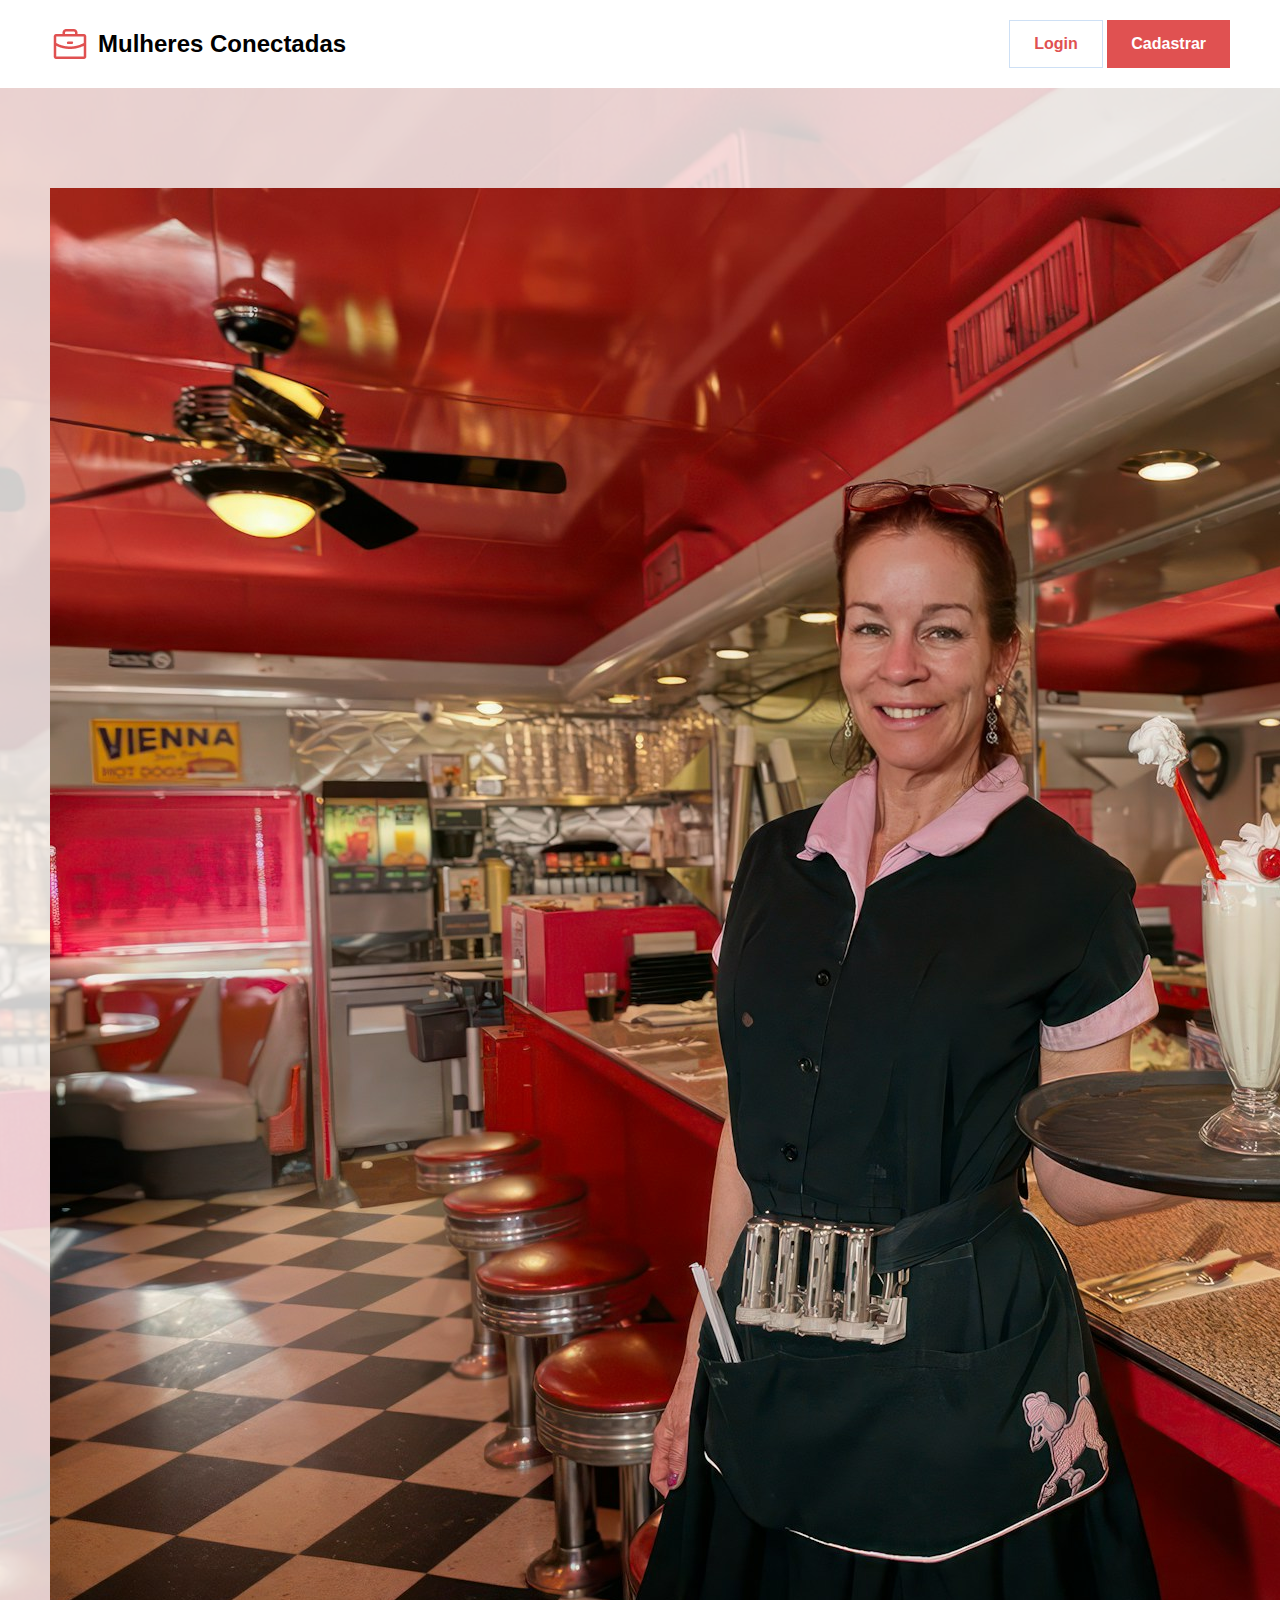
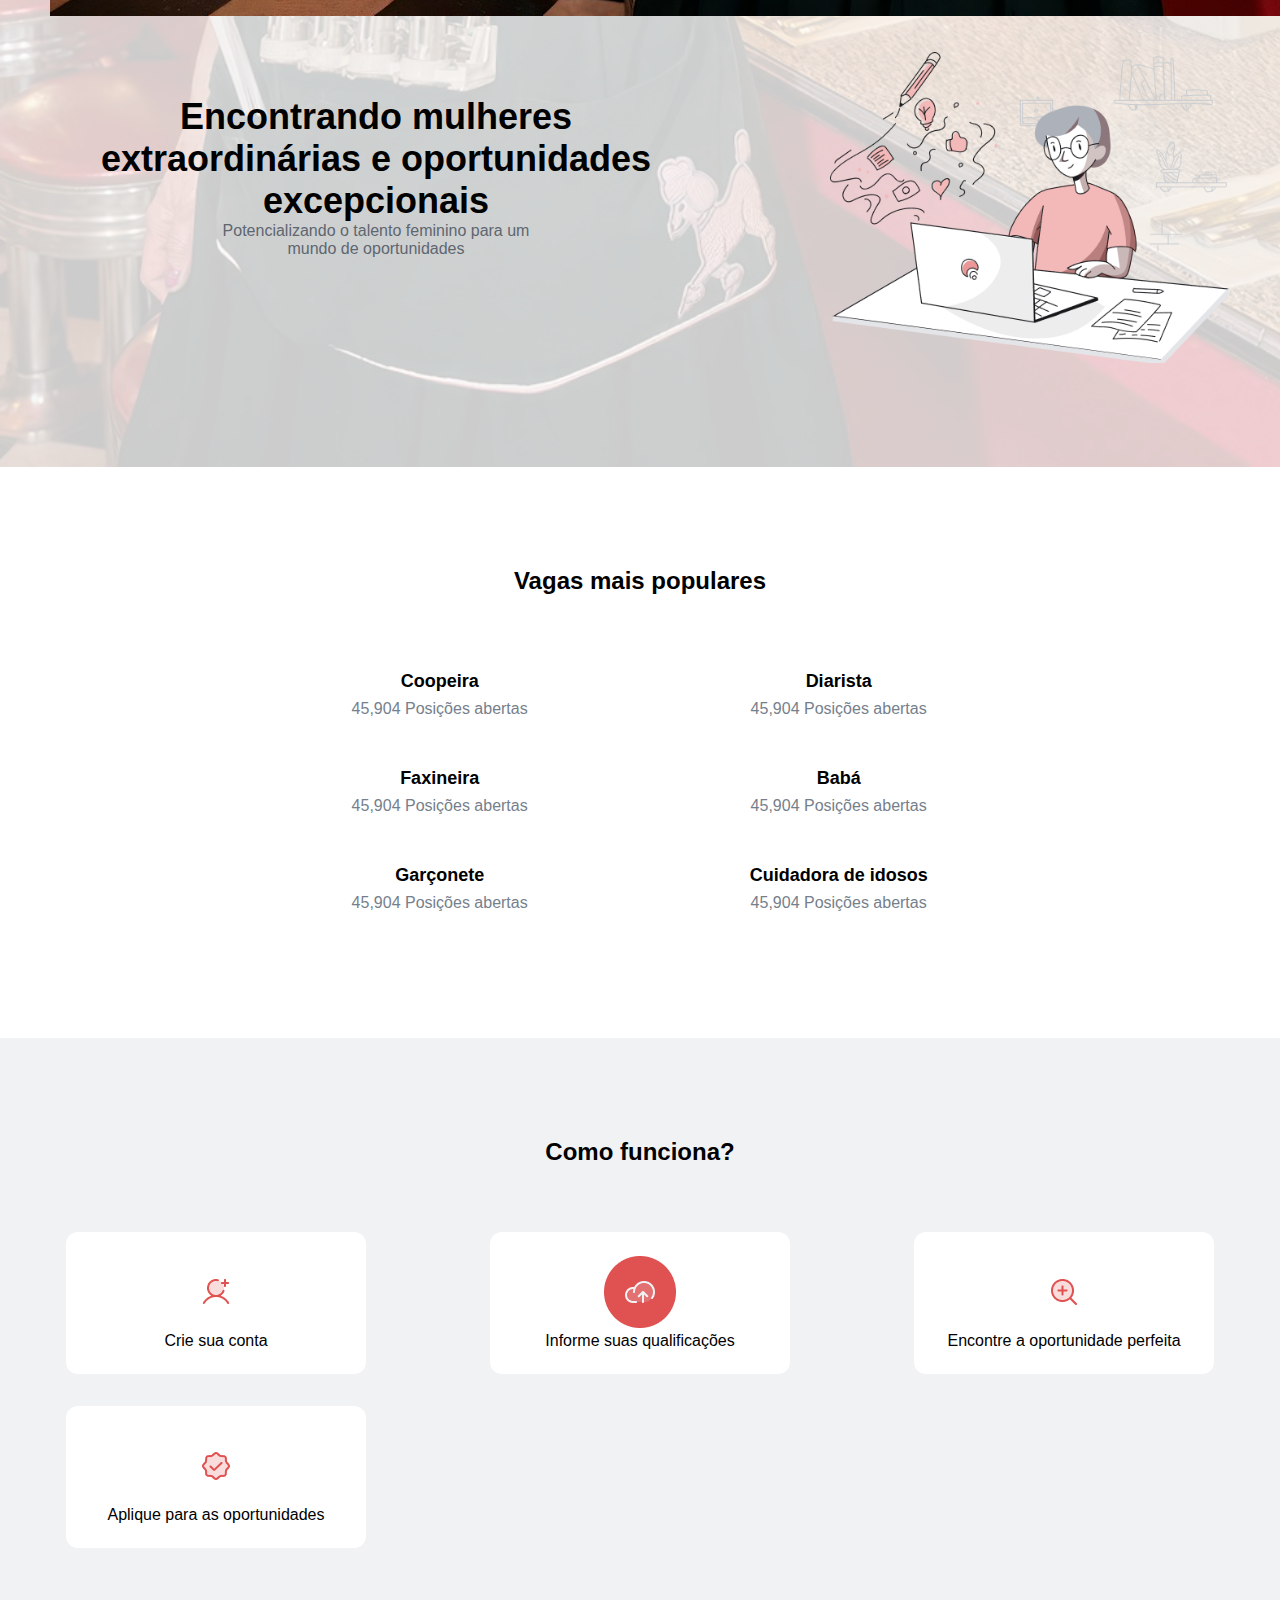
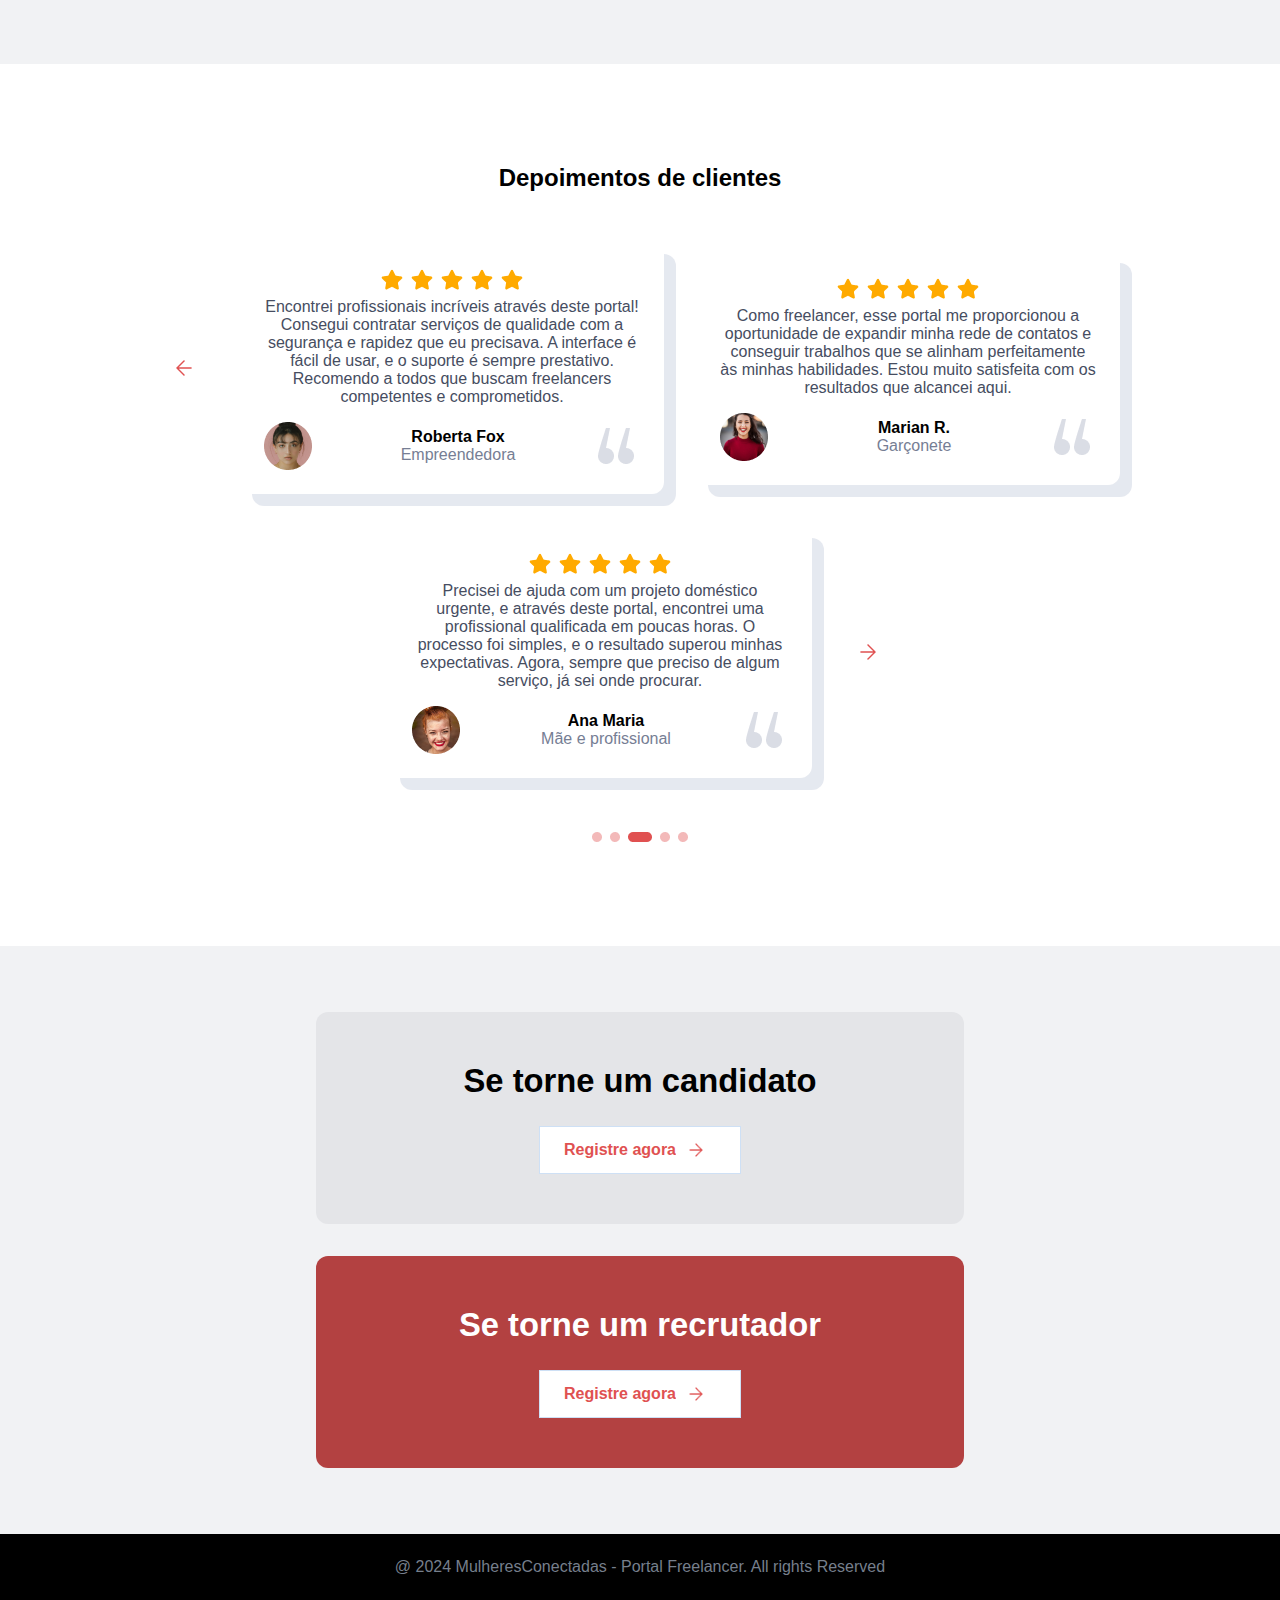
<file: mulheres-conectadas/index.html>
<!doctype html>
<html lang="pt-BR">   
  <head>
    <meta charset="utf-8" />
    <title>Mulheres Conectadas</title>
    <link rel="stylesheet" href="styles.css">
  </head>

  <body>

    <header>
      <nav>
        <!--a primeira div vai representar a logo do menu-->
        <div class="logo">
          <img src="briefcase-1.png" alt="logo da página">
  
          <p>Mulheres Conectadas</p>
        </div>
  
        <div>
          <button>Login</button>
          <button class="botao-cadastrar">Cadastrar</button>
        </div>
      </nav>
    </header>

    <main>
      <section class="hero">
        <img class="imagem-fundo" src="foto-fundo.jpg" alt="logo da página">      
        <div class="conteudo-hero">
          <div class="informacao-hero">
            <h1>Encontrando mulheres extraordinárias e oportunidades excepcionais</h1>
            
            <p>Potencializando o talento feminino para um<br> mundo de oportunidades</p>
          </div>
          
          <div class="imagem-hero">
            <img src="ilustracao.png" alt="logo da página">
          </div>
        </div>      
      </section>

      <section class="vagas-mais-populares">
        <h2>Vagas mais populares</h2>

        <table>
          <tbody>
            <tr>
              <td>Coopeira <span>45,904 Posições abertas</span> </td>
              <td>Diarista <span>45,904 Posições abertas</span> </td>
            </tr>
            
            <tr>
              <td>Faxineira <span>45,904 Posições abertas</span> </td>
              <td>Babá <span>45,904 Posições abertas</span> </td>
            </tr>

            <tr>
              <td>Garçonete <span>45,904 Posições abertas</span> </td>
              <td>Cuidadora de idosos <span>45,904 Posições abertas</span> </td>
            </tr>
          </tbody>
        </table>
        
      </section>

      <section class="como-funciona">
        <h2>Como funciona?</h2>

        <div class="conteudo-como-funciona">

          <div class="informacao-como-funciona">
            <img src="user.png" alt="Ícone de usuário">
            <p>Crie sua conta</p>
          </div>

          <div class="informacao-como-funciona">
            <img src="qualificacao.png" alt="Ícone de qualificação">
            <p>Informe suas qualificações</p>
          </div>

          <div class="informacao-como-funciona">
            <img src="encontrar-oportunidade.png" alt="Ícone de encontrar oportunidade">
            <p>Encontre a oportunidade perfeita</p>
          </div>

          <div class="informacao-como-funciona">
            <img src="aplicar-oportunidade.png" alt="Ícone de aplicar oportunidade">
            <p>Aplique para as oportunidades</p>
          </div>

        </div>
      </section>

      <section class="depoimentos">
        <h2>Depoimentos de clientes</h2>
        
        <div class="conteudo-depoimentos">
          <img src="left-arrow.png" alt="seta esquerda">

          <div class="depoimento-card">

            <div class="cabecalho-depoimento">
              <img src="rating.png" alt="estrelas">
            </div>

            <div class="corpo-depoimento">
              <p>Encontrei profissionais incríveis através deste portal! Consegui contratar serviços de qualidade com a segurança e rapidez que eu precisava. A interface é fácil de usar, e o suporte é sempre prestativo. Recomendo a todos que buscam freelancers competentes e comprometidos.</p>
            </div>

            <div class="rodape-depoimento">
              <img src="person-1.png" alt="pessoa 1">

              <div class="perfil-depoimento">
                <p> <strong>Roberta Fox</strong> </p>
                <p class="profissao">Empreendedora</p>
              </div>
              
              <img src="quote.png" alt="">
            </div>
            
          </div>

          <div class="depoimento-card">
            <div class="cabecalho-depoimento">
              <img src="rating.png" alt="estrelas">
            </div>

            <div class="corpo-depoimento">
              <p>Como freelancer, esse portal me proporcionou a oportunidade de expandir minha rede de contatos e conseguir trabalhos que se alinham perfeitamente às minhas habilidades. Estou muito satisfeita com os resultados que alcancei aqui.</p>
            </div>

            <div class="rodape-depoimento">
              <img src="person-2.png" alt="pessoa 2">
              <div class="perfil-depoimento">
                <p> <strong>Marian R.</strong> </p>
                <p class="profissao">Garçonete</p>
              </div>
              <img class="quote" src="quote.png" alt="">
            </div>

          </div>

          <div class="depoimento-card">            
            <div class="cabecalho-depoimento">
              <img src="rating.png" alt="estrelas">
            </div>

            <div class="corpo-depoimento">
              <p>Precisei de ajuda com um projeto doméstico urgente, e através deste portal, encontrei uma profissional qualificada em poucas horas. O processo foi simples, e o resultado superou minhas expectativas. Agora, sempre que preciso de algum serviço, já sei onde procurar.</p>
            </div>

            <div class="rodape-depoimento">
              <img src="person-3.png" alt="pessoa 3">
              <div class="perfil-depoimento">
                <p> <strong>Ana Maria</strong> </p>
                <p class="profissao">Mãe e profissional</p>
              </div>
              <img src="quote.png" alt="">
            </div>

          </div>

          <img src="right-arrow.png" alt="seta direita">

        </div>


        <div class="slide">
          <img src="tracker.png" alt="">
        </div>
      </section>

      <section class="acao-chamada">
        <div class="card-profissional">
          <h3>Se torne um candidato</h3>
          <button>Registre agora <img src="right-arrow.png" alt="Icone"> </button>
        </div>

        <div class="card-profissional recrutador">
          <h3>Se torne um recrutador</h3>
          <button>Registre agora <img src="right-arrow.png" alt="Icone"> </button>          
        </div>

      </section>

      <footer>
        <p>@ 2024 MulheresConectadas - Portal Freelancer. All rights Reserved</p>
      </footer>

    </main>    


  </body>
</html>
</file>
<file: mulheres-conectadas/styles.css>
*{
  margin: 0;
  padding: 0;
  box-sizing: border-box;
}

body {
    font-family: "Inter", sans-serif; /*fonte da página*/
    font-size: 1rem;
}
  
/* Estilos do menu de navegação */
nav {
  display: flex;
  justify-content: space-between;
  align-items: center;
  padding: 1.25rem 3.125rem; /* 20px 50px */
  background-color: #fff;
  flex-wrap: wrap;
}


.logo {
  display: flex;  /*deixar todos os elementos dentro do menu na horizontal*/  
  align-items: center; /*alinhar todos os elementos do menu centralizando ao meio no eixo y*/
  font-size: 1.5rem;
  font-weight: 600;
}

.logo img { /*estou selecionado o elemento de imagem que está dentro do elemento de logo*/
  width: 2.5rem; /*largura*/
  height: 2.5rem; /*altura*/
  margin-right: 0.5rem; /*margem da direita*/
}  

button {
  color: #E05151; /*cor do texto do botão */
  /* border: none; /*remover a borda do botão*/
  background-color: transparent; /* deixando o fundo do botão com cor transparente */
  height: 3rem; /*altura do botão*/  
  /* border-radius: 0.75rem; /*arredondar as bordas */
  font-size: 1rem; /* tamanho da escrita dentro do botão*/
  padding: 0.75rem 1.5rem; /* espaçamento interno do botão */
  font-family: "Inter", sans-serif; /*fonte*/
  font-weight: 600; /*peso da fonte*/
  border : 1px solid #CEE0F5 /*1px(espessura da borda) solid(linha) depois vem a cor da borda*/
}

.botao-cadastrar{
  background-color: #E05151; /*cor de fundo do botão*/
  color: white; /*cor da fonte do botão*/
  border : none; /*remove a borda do botão cadastrar*/
}  

/* Hero Section */
.hero {
  position: relative;
  height: auto;
  padding: 6.25rem 3.125rem; /* 100px 50px */
  /* background: url("foto-fundo.jpg") no-repeat center/cover; */
}

.hero::before {
  content: "";
  position: absolute;
  top: 0;
  left: 0;
  width: 100%;
  height: 100%;
  background: url("foto-fundo.jpg") no-repeat center/cover;
  opacity: 0.2; /* Aplica opacidade somente à imagem */
  z-index: -1; /* Mantém a imagem atrás do conteúdo */
}

.conteudo-hero {
  display: flex;
  align-items: center;
  justify-content: space-between;
  flex-wrap: wrap;
  text-align: center;
  z-index: 1; /* Garante que o conteúdo esteja à frente da imagem */
}
/* Como funciona */
.como-funciona {
  background-color: #F1F2F4;
  padding: 6.25rem 3.125rem;
  text-align: center;
}

.como-funciona h2{
  text-align: center;
}

.conteudo-como-funciona {
  display: flex;
  justify-content: space-between;
  flex-wrap: wrap;
}

.informacao-como-funciona {
  flex: 1 1 100%;
  max-width: 300px;
  margin: 1rem;
  padding: 1.5rem;
  background-color: white;
  border-radius: 12px;
  text-align: center;
}

.informacao-como-funciona:nth-child(2){
  background-color: white;
}


.informacao-hero {
  max-width: 40.75rem;
  margin-bottom: 2rem;
}

/*aqui eu estou selecionado o elemento <h1> que está dentro do elemento que tem a classe informacao-hero*/
.informacao-hero h1{ 
  font-size: 2.25rem;
} 

/*aqui eu estou selecionado o elemento <p> que está dentro do elemento que tem a classe informacao-hero*/
.informacao-hero p{
  color: #5E6670;
}

.imagem-hero img {
  width: 100%;
  max-width: 400px;
  height: auto;
  margin-top: 2rem;
}

/* Seção Vagas mais populares */
.vagas-mais-populares {
  padding: 6.25rem 0;
  text-align: center;
}

.vagas-mais-populares table {
  width: 100%;
  max-width: 50rem;
  margin: 0 auto;
}

td {
  font-size: 1.125rem;
  font-weight: 600;
  padding: 1.5rem;
  text-align: center;
}

h2 {
  margin-bottom: 3.125rem;
  margin-top: 0;
}


span {
  font-size: 1rem;
  font-weight: 400;
  color: #767F8C;
  display: flex;
  margin-top: 0.5rem;
  justify-content: center;
}

/* Depoimentos */
.depoimentos {
  padding: 6.25rem 3.125rem;
  text-align: center;
}

.depoimentos h2{
  text-align: center;
}

.conteudo-depoimentos {
  display: flex;
  flex-wrap: wrap;
  justify-content: center;
  gap: 2rem;
  align-items: center;
}

.depoimento-card {
  width: 100%;
  max-width: 26.5rem;
  padding: 1.5rem;
  border-radius: 12px;
  box-shadow: 0.75rem 0.75rem rgba(0, 44, 109, 0.1);
}

.corpo-depoimento{
  color: #464D61;
}

.rodape-depoimento {
  display: flex;
  align-items: center;
  margin-top: 1rem;
}

.perfil-depoimento{
  flex-grow: 1;
  margin-left: 0.75rem;
}

.slide{
  margin-top: 3.125rem;
}

.profissao{
  color: #767E94;;
}

/* Seção de chamada à ação */
.acao-chamada {
  display: flex;
  flex-wrap: wrap;
  justify-content: center;
  padding: 3.125rem;
  background: #F1F2F4;
}

.card-profissional {
  width: 100%;
  max-width: 40.5rem;
  margin: 1rem;
  padding: 3.125rem;
  background-color: #E4E5E8;
  border-radius: 12px;
  text-align: center;
  /* Centralização com Flexbox */
  display: flex;
  flex-direction: column;
  align-items: center;
  justify-content: center;
  text-align: center;
  font-size: 1.75rem;
}

.card-profissional>h3{
  margin: 0;
}

.card-profissional>button{
  display: flex;
  align-items: center;
  justify-content: center;
  background: #fff;
  margin-top: 1.625rem;
  padding: 0.75rem 1.5rem;
}

.card-profissional>button>img{
  width: 2.5rem;
  height: 2.5rem;
}

.recrutador{
  background: #B34141;
  color: #fff;
}

/* Footer */
footer {
  padding: 1.5rem 3.125rem;
  background: #000;
  color: #767F8C;
  text-align: center;
}

/* Resolução para telas menores (como celulares) */
@media (max-width: 768px) {
  .hero, .como-funciona, .depoimentos, .acao-chamada {
    padding: 3.125rem 1.25rem; /* 50px 20px */
  }

  .conteudo-hero, .conteudo-como-funciona, .conteudo-depoimentos {
    flex-direction: column;
    padding: 0;
  }

  .conteudo-hero {
    flex-direction: column;
    text-align: center;
  }

  .vagas-mais-populares table {
    font-size: 0.875rem; /* Reduz o tamanho da fonte */
  }

  nav {
    padding-left: 1.25rem; /* 20px */
    padding-right: 1.25rem; /* 20px */
    flex-direction: column;
    justify-content: center;
    height: auto;
  }

  .conteudo-hero {
    flex-direction: column;
    padding: 3.125rem 1.25rem; /* 50px 20px */
  } 

  .informacao-hero {
    text-align: center;
    margin-bottom: 1.25rem; /* 20px */
  }

  .vagas-mais-populares {
    padding: 3.125rem 1.25rem; /* 50px 20px */
  }

  .como-funciona, .depoimentos, .acao-chamada {
    padding: 3.125rem 1.25rem; /* 50px 20px */
  }

  .conteudo-como-funciona, .conteudo-depoimentos {
    flex-direction: column;
    align-items: center;
    display: flex;
    justify-content: center;    
  }

  .depoimento-card, .card-profissional {
    max-width: 100%;
  }

  .acao-chamada {
    flex-direction: column;
  }

  .card-profissional {
    width: 100%;
    text-align: center;
  }

  footer {
    padding: 1.25rem; /* 20px */
  }
}

/* Resolução para telas intermediárias (tablets) */
@media (max-width: 1024px) {
  nav {
    padding-left: 3.125rem; /* 50px */
    padding-right: 3.125rem; /* 50px */
  }

  .conteudo-hero {
    padding: 3.125rem 6.25rem; /* 50px 100px */
  }

  .como-funciona, .depoimentos, .acao-chamada {
    padding: 3.125rem 6.25rem; /* 50px 100px */
  }

  .conteudo-como-funciona, .conteudo-depoimentos {
    flex-direction: column;
  }

  .depoimento-card {
    width: 90%;
  }

  footer {
    padding: 1.25rem 6.25rem; /* 20px 100px */
  }
}
</file>
